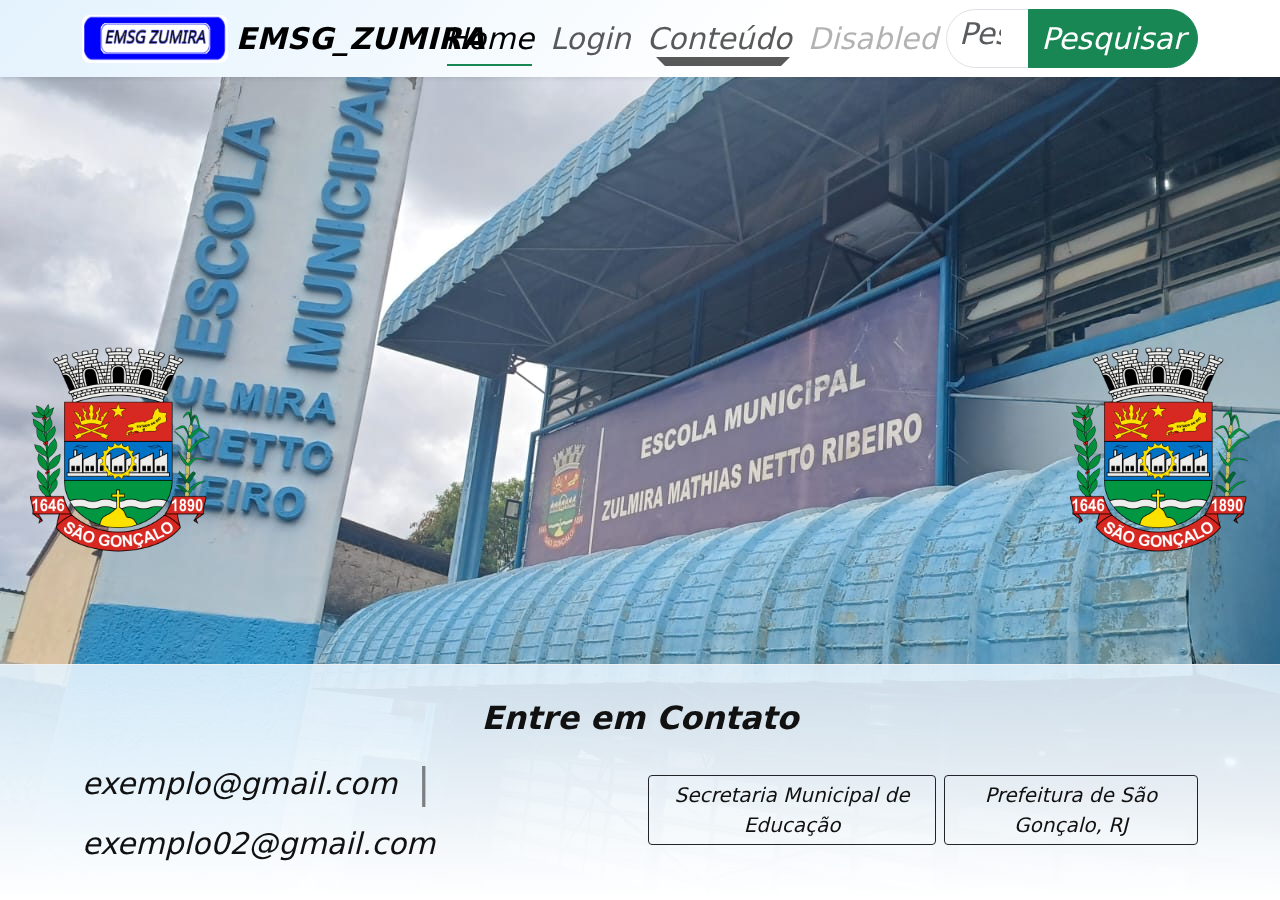
<file: index.html>
<!DOCTYPE html>
<html lang="pt-BR">
<head>
    <meta charset="UTF-8">
    <meta name="viewport" content="width=device-width, initial-scale=1.0">
    <title>EMSG_ZUMIRA</title>
    <link rel="stylesheet" href="style.css">
    <!-- Bootstrap CSS -->
    <link href="https://cdn.jsdelivr.net/npm/bootstrap@5.3.3/dist/css/bootstrap.min.css" 
          rel="stylesheet" 
          integrity="sha384-QWTKZyjpPEjISv5WaRU9OFeRpok6YctnYmDr5pNlyT2bRjXh0JMhjY6hW+ALEwIH" 
          crossorigin="anonymous">
</head>
<body class="index-page">
    <!--NavBar-->
    <nav class="navbar navbar-expand-lg navbar-modern sticky-top shadow-sm" data-bs-theme="light">
      <div class="container">
        <a class="navbar-brand d-flex align-items-center" href="#">
          <img src="img/Logo_esc_Zumira.png" alt="Logo Escola Zumira" class="brand-logo me-2">
          <span class="brand-text">EMSG_ZUMIRA</span>
        </a>
        <button class="navbar-toggler" type="button" data-bs-toggle="collapse" data-bs-target="#navbarSupportedContent" aria-controls="navbarSupportedContent" aria-expanded="false" aria-label="Alternar navegação">
          <span class="navbar-toggler-icon"></span>
        </button>
        <div class="collapse navbar-collapse" id="navbarSupportedContent">
          <ul class="navbar-nav me-auto mb-2 mb-lg-0">
            <li class="nav-item">
              <a class="nav-link active" aria-current="page" href="#">Home</a>
            </li>
            <li class="nav-item">
              <a class="nav-link" href="login.html">Login</a>
            </li>
            <li class="nav-item dropdown">
              <a class="nav-link dropdown-toggle" href="#" role="button" data-bs-toggle="dropdown" aria-expanded="false">
                Conteúdo
              </a>
              <ul class="dropdown-menu">
                <li><a class="dropdown-item" href="#" data-bs-toggle="modal" data-bs-target="#modalHistoria">História</a></li>
                <li><a class="dropdown-item" href="#" data-bs-toggle="modal" data-bs-target="#modalDiretora">Diretora</a></li>
                <li><hr class="dropdown-divider"></li>
                <li><a class="dropdown-item" href="#" data-bs-toggle="modal" data-bs-target="#modalSecretaria">Secretaria</a></li>
                <li><a class="dropdown-item" href="fotos.html" target="_blank" rel="noopener">Fotos</a></li>
              </ul>
            </li>
            <li class="nav-item">
              <a class="nav-link disabled" aria-disabled="true">Disabled</a>
            </li>
          </ul>
          <form class="d-flex" role="search">
            <div class="input-group search-pill">
              <input class="form-control" type="search" placeholder="Pesquisar" aria-label="Pesquisar">
              <button class="btn btn-success" type="submit">Pesquisar</button>
            </div>
          </form>
        </div>
      </div>
    </nav>

<main class="container content">
 <img src="img/Bras_SG_01.png" alt="Brasão de São Gonçalo" class="brasao brasao-left">
    <img src="img/Bras_SG_01.png" alt="Brasão de São Gonçalo" class="brasao brasao-right">

</main>
     

<!-- Modais de Conteúdo -->
<div class="modal fade" id="modalHistoria" tabindex="-1" aria-labelledby="modalHistoriaLabel" aria-hidden="true">
  <div class="modal-dialog modal-dialog-centered modal-xl">
    <div class="modal-content">
      <div class="modal-header">
        <h5 class="modal-title" id="modalHistoriaLabel">História</h5>
        <button type="button" class="btn-close" data-bs-dismiss="modal" aria-label="Close"></button>
      </div>
      <div class="modal-body">
        <div class="row g-3 align-items-center">
          <div class="col-12 col-md-4 text-center">
            <img src="img/Bras_SG_01.png" alt="Brasão de São Gonçalo" class="img-fluid" style="max-height: 180px;">
          </div>
          <div class="col-12 col-md-8">
            <p>
              A Escola Municipal EMSG Zumira tem uma trajetória dedicada à formação cidadã e ao
              desenvolvimento integral dos estudantes. Ao longo dos anos, consolidou-se como
              referência local em educação, unindo tradição, inovação pedagógica e participação da comunidade.
            </p>
            <p>
              Nossa missão é promover um ambiente inclusivo, colaborativo e estimulante, onde cada estudante
              possa construir conhecimentos, valores e projetos de vida com autonomia e responsabilidade.
            </p>
          </div>
        </div>
      </div>
      <div class="modal-footer">
        <button type="button" class="btn btn-secondary" data-bs-dismiss="modal">Fechar</button>
      </div>
    </div>
  </div>
</div>

<div class="modal fade" id="modalDiretora" tabindex="-1" aria-labelledby="modalDiretoraLabel" aria-hidden="true">
  <div class="modal-dialog modal-dialog-centered modal-xl">
    <div class="modal-content">
      <div class="modal-header">
        <h5 class="modal-title" id="modalDiretoraLabel">Diretora</h5>
        <button type="button" class="btn-close" data-bs-dismiss="modal" aria-label="Close"></button>
      </div>
      <div class="modal-body">
        <div class="row g-3 align-items-center">
          <div class="col-12 col-md-4 text-center">
            <img src="img/img_02.jpg" alt="Foto da Diretora" class="img-fluid rounded" style="max-height: 220px; object-fit: cover;">
          </div>
          <div class="col-12 col-md-8">
            <p>
              A direção da escola atua com foco na gestão democrática, promovendo a escuta ativa
              de estudantes, responsáveis, docentes e funcionários. A liderança pauta-se na ética,
              no diálogo e na busca constante pela melhoria dos processos de ensino e aprendizagem.
            </p>
            <p>
              Sob sua coordenação, a escola fortalece projetos pedagógicos, ações culturais e
              iniciativas de integração com a comunidade escolar.
            </p>
          </div>
        </div>
      </div>
      <div class="modal-footer">
        <button type="button" class="btn btn-secondary" data-bs-dismiss="modal">Fechar</button>
      </div>
    </div>
  </div>
</div>

<div class="modal fade" id="modalSecretaria" tabindex="-1" aria-labelledby="modalSecretariaLabel" aria-hidden="true">
  <div class="modal-dialog modal-dialog-centered modal-xl">
    <div class="modal-content">
      <div class="modal-header">
        <h5 class="modal-title" id="modalSecretariaLabel">Secretaria</h5>
        <button type="button" class="btn-close" data-bs-dismiss="modal" aria-label="Close"></button>
      </div>
      <div class="modal-body">
        <div class="row g-3 align-items-center">
          <div class="col-12 col-md-4 text-center">
            <img src="img/img_04.jpg" alt="Foto da Secretaria" class="img-fluid rounded" style="max-height: 220px; object-fit: cover;">
          </div>
          <div class="col-12 col-md-8">
            <p>
              A Secretaria escolar é responsável pelo atendimento à comunidade, organização de
              documentos, matrículas, transferências e suporte administrativo. O setor atua com
              cordialidade, eficiência e transparência para garantir um fluxo de informações claro.
            </p>
            <p>
              Horário de atendimento: de segunda a sexta-feira, das 8h às 17h.
            </p>
          </div>
        </div>
      </div>
      <div class="modal-footer">
        <button type="button" class="btn btn-secondary" data-bs-dismiss="modal">Fechar</button>
      </div>
    </div>
  </div>
</div>

<!-- Bootstrap JS Bundle with Popper -->
<script src="https://cdn.jsdelivr.net/npm/bootstrap@5.3.3/dist/js/bootstrap.bundle.min.js" 
        integrity="sha384-YvpcrYf0tY3lHB60NNkmXc5s9fDVZLESaAA55NDzOxhy9GkcIdslK1eN7N6jIeHz" 
        crossorigin="anonymous"></script> 
    
 <footer id="Contato" class="footer-modern mt-4">
  <div class="container py-4">
    <h3 class="footer-title mb-3">Entre em Contato</h3>
    <div class="row align-items-center g-3">
      <div class="col-12 col-md-6">
        <div class="contatos-email d-flex flex-wrap align-items-center gap-2">
          <a class="link-email" href="mailto:exemplo@gmail.com">exemplo@gmail.com</a><br>
          <span class="divider">|</span>
          <a class="link-email" href="mailto:exemplo02@gmail.com">exemplo02@gmail.com</a>
        </div>
      </div>
      <div class="col-12 col-md-6">
        <div class="social d-flex flex-column flex-md-row gap-2 justify-content-md-end">
          <a class="btn btn-outline-dark btn-sm px-3" href="https://www.saogoncalo.rj.gov.br/educacao-3/" target="_blank">Secretaria Municipal de Educação</a>
          <a class="btn btn-outline-dark btn-sm px-3" href="https://www.saogoncalo.rj.gov.br/" target="_blank">Prefeitura de São Gonçalo, RJ</a>
        </div>
      </div>
    </div>
  </div>
 </footer>


    
    </body>
</html>
</file>
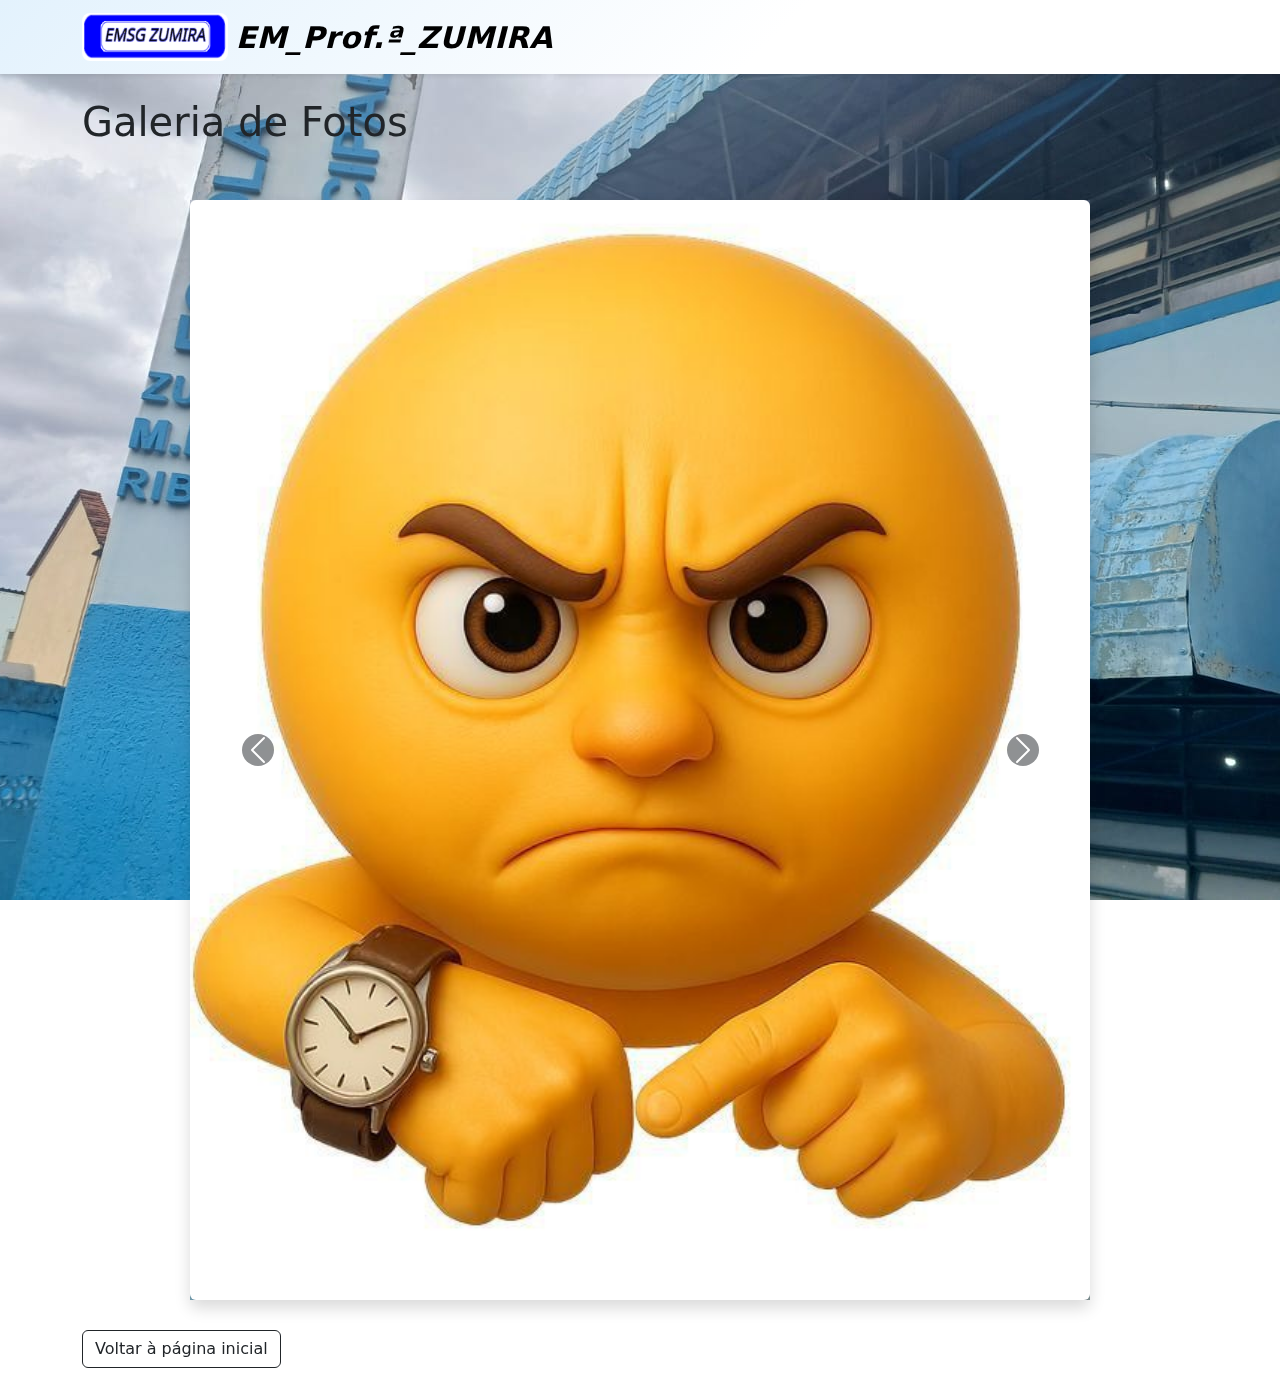
<file: fotos.html>
<!DOCTYPE html>
<html lang="pt-BR">
<head>
  <meta charset="UTF-8">
  <meta name="viewport" content="width=device-width, initial-scale=1.0">
  <title>Galeria de Fotos - EM_Prof.ª_ZUMIRA</title>
  <link rel="stylesheet" href="style.css">
  <!-- Bootstrap CSS -->
  <link href="https://cdn.jsdelivr.net/npm/bootstrap@5.3.3/dist/css/bootstrap.min.css" rel="stylesheet" integrity="sha384-QWTKZyjpPEjISv5WaRU9OFeRpok6YctnYmDr5pNlyT2bRjXh0JMhjY6hW+ALEwIH" crossorigin="anonymous">
</head>
<body class="index-page">
  <nav class="navbar navbar-expand-lg navbar-modern sticky-top shadow-sm" data-bs-theme="light">
    <div class="container">
      <a class="navbar-brand d-flex align-items-center" href="index.html" target="_self">
        <img src="img/Logo_esc_Zumira.png" alt="Logo Escola Zumira" class="brand-logo me-2">
        <span class="brand-text">EM_Prof.ª_ZUMIRA</span>
      </a>
    </div>
  </nav>
<!-- Início da galeria de fotos -->
  <main class="container content py-4">
    <h1 class="mb-4">Galeria de Fotos</h1>
    <div id="galeriaCarousel" class="carousel slide" data-bs-ride="carousel">
      <div class="carousel-indicators">
        <!-- Indicadores de fotos -->
        <button type="button" data-bs-target="#galeriaCarousel" data-bs-slide-to="0" class="active" aria-current="true" aria-label="Foto 1"></button>
        <button type="button" data-bs-target="#galeriaCarousel" data-bs-slide-to="1" aria-label="Foto 2"></button>
        <button type="button" data-bs-target="#galeriaCarousel" data-bs-slide-to="2" aria-label="Foto 3"></button>
        <button type="button" data-bs-target="#galeriaCarousel" data-bs-slide-to="3" aria-label="Foto 4"></button>
        <button type="button" data-bs-target="#galeriaCarousel" data-bs-slide-to="4" aria-label="Foto 5"></button>
        <button type="button" data-bs-target="#galeriaCarousel" data-bs-slide-to="5" aria-label="Foto 6"></button>
        <button type="button" data-bs-target="#galeriaCarousel" data-bs-slide-to="6" aria-label="Foto 7"></button>
        <button type="button" data-bs-target="#galeriaCarousel" data-bs-slide-to="7" aria-label="Foto 8"></button>
        <button type="button" data-bs-target="#galeriaCarousel" data-bs-slide-to="8" aria-label="Foto 9"></button>
        <button type="button" data-bs-target="#galeriaCarousel" data-bs-slide-to="9" aria-label="Foto 10"></button>
        <button type="button" data-bs-target="#galeriaCarousel" data-bs-slide-to="10" aria-label="Foto 11"></button>
        <button type="button" data-bs-target="#galeriaCarousel" data-bs-slide-to="11" aria-label="Foto 12"></button>
        <button type="button" data-bs-target="#galeriaCarousel" data-bs-slide-to="12" aria-label="Foto 13"></button>
        <button type="button" data-bs-target="#galeriaCarousel" data-bs-slide-to="13" aria-label="Foto 14"></button>
        <button type="button" data-bs-target="#galeriaCarousel" data-bs-slide-to="14" aria-label="Foto 15"></button>

      </div>
      <!-- Carrossel de fotos -->
      <div class="carousel-inner rounded shadow">
        <div class="carousel-item active">
          <img src="img/img_01.jpg" class="d-block w-100" alt="Foto 1">
        </div>
        <div class="carousel-item">
          <img src="img/img_02.jpg" class="d-block w-100" alt="Foto 2">
        </div>
        <div class="carousel-item">
          <img src="img/img_03.jpg" class="d-block w-100" alt="Foto 3">
        </div>
        <div class="carousel-item">
          <img src="img/img_04.jpg" class="d-block w-100" alt="Foto 4">
        </div>
        <div class="carousel-item">
          <img src="img/img_05.jpg" class="d-block w-100" alt="Foto 5">
        </div>
        <div class="carousel-item">
          <img src="img/img_06.jpg" class="d-block w-100" alt="Foto 6">
        </div>
        <div class="carousel-item">
          <img src="img/Foto_Esco_01.jpeg" class="d-block w-100" alt="Foto 7">
        </div>
        <div class="carousel-item">
          <img src="img/Foto_Esco_02.jpeg" class="d-block w-100" alt="Foto 8">
        </div>
        <div class="carousel-item">
          <img src="img/Foto_Esco_03.jpeg" class="d-block w-100" alt="Foto 9">
        </div>
        <div class="carousel-item">
          <img src="img/Foto_Esco_04.jpeg" class="d-block w-100" alt="Foto 10">
        </div>
        <div class="carousel-item">
          <img src="img/Foto_Esco_05.jpeg" class="d-block w-100" alt="Foto 11">
        </div>
        <div class="carousel-item">
          <img src="img/Foto_Esco_06.jpeg" class="d-block w-100" alt="Foto 12">
        </div>
        <div class="carousel-item">
          <img src="img/Foto_Esco_07.jpeg" class="d-block w-100" alt="Foto 13">
        </div>
        <div class="carousel-item">
          <img src="img/Foto_Esco_08.jpeg" class="d-block w-100" alt="Foto 14">
        </div>
        <div class="carousel-item">
          <img src="img/Foto_Esco_09.jpeg" class="d-block w-100" alt="Foto 15">
        </div>        
      </div>
      <!-- Botões de navegação -->
      <button class="carousel-control-prev" type="button" data-bs-target="#galeriaCarousel" data-bs-slide="prev">
        <!-- acrescentado o bg-dark e o rounded-circle para melhorar a aparência do icone de passar as fotos-->
        <span class="carousel-control-prev-icon bg-dark rounded-circle" aria-hidden="true"></span>
        <span class="visually-hidden">Anterior</span>
      </button>
      <button class="carousel-control-next" type="button" data-bs-target="#galeriaCarousel" data-bs-slide="next">
        <span class="carousel-control-next-icon bg-dark rounded-circle" aria-hidden="true"></span>
        <span class="visually-hidden">Próxima</span>
      </button>
    </div>
    <div class="mt-4">
      <button type="button" class="btn btn-outline-dark" onclick="voltarParaPrincipal()">Voltar à página inicial</button>
    </div>
  </main>

  <!-- Bootstrap JS -->
  <script src="https://cdn.jsdelivr.net/npm/bootstrap@5.3.3/dist/js/bootstrap.bundle.min.js" 
  integrity="sha384-YvpcrYf0tY3lHB60NNkmXc5s9fDVZLESaAA55NDzOxhy9GkcIdslK1eN7N6jIeHz" crossorigin="anonymous"></script>
  <script>
    function voltarParaPrincipal() {
      if (window.opener && !window.opener.closed) {
        window.close();
      } else {
        window.location.replace('index.html');
      }
    }
  </script>
</body>
</html>
</file>
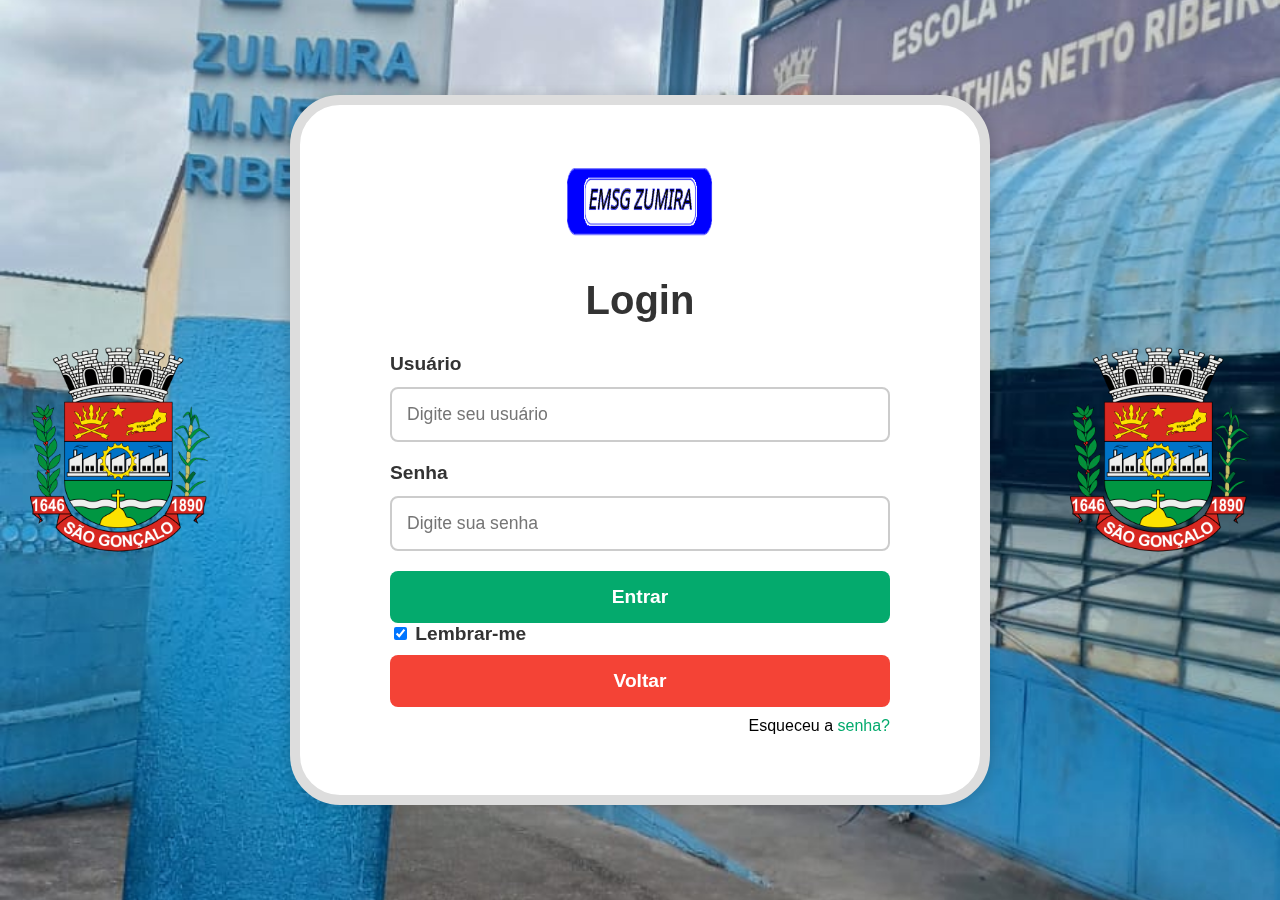
<file: login.html>
<!DOCTYPE html>
<!-- Define o tipo de documento como HTML5 -->

<html lang="pt-BR">
<!-- Início do documento HTML, com idioma definido como português do Brasil -->

<head>
  <meta charset="UTF-8">
  <!-- Define o padrão de caracteres para UTF-8 (suporta acentuação e caracteres especiais) -->

  <meta name="viewport" content="width=device-width, initial-scale=1.0">
  <!-- Faz o site se ajustar automaticamente a diferentes tamanhos de tela (responsivo) -->

  <title>Login</title>
  <!-- Título da aba do navegador -->

  <link rel="stylesheet" href="style.css">
  <!-- Conecta o arquivo CSS externo (style.css), que contém o design e os estilos visuais da página -->
</head>

<body class="login-page">
  <!-- Corpo do site, com a classe "login-page" usada para aplicar estilos específicos da tela de login -->

  <main class="container content">
    <!-- Área principal do conteúdo da página -->

    <!-- Imagem do brasão de São Gonçalo do lado esquerdo -->
    <img src="img/Bras_SG_01.png" alt="Brasão de São Gonçalo" class="brasao brasao-left">

    <!-- Imagem do brasão de São Gonçalo do lado direito -->
    <img src="img/Bras_SG_01.png" alt="Brasão de São Gonçalo" class="brasao brasao-right">
  </main>

  <form action="/action_page.php" method="post">
    <!-- Início do formulário de login. 
         'action' indica para onde os dados serão enviados e 'method="post"' envia os dados de forma segura. -->

    <div class="imgcontainer">
      <!-- Div que contém a logo da escola -->
      <img src="img/Logo_esc_Zumira.png" alt="Logo SENAI" width="120" height="60" class="d-inline-block align-text-top">
      <!-- Exibe o logo da escola (ou instituição) -->
    </div>

    <h2>Login</h2>
    <!-- Título principal do formulário -->

    <div class="container">
      <!-- Container que agrupa os campos de entrada e botões -->

      <!-- Campo de texto para o nome de usuário -->
      <label for="uname"><b>Usuário</b></label>
      <input type="text" placeholder="Digite seu usuário" name="uname" required>

      <!-- Campo de senha -->
      <label for="psw"><b>Senha</b></label>
      <input type="password" placeholder="Digite sua senha" name="psw" required>
          
      <!-- Botão principal para enviar o formulário -->
      <button type="submit">Entrar</button>

      <!-- Checkbox para lembrar o login -->
      <label>
        <input type="checkbox" checked="checked" name="remember"> Lembrar-me
      </label>

      <!-- Botão que redireciona de volta para a página inicial -->
      <button type="button" class="cancelbtn" onclick="window.location.href='index.html'">Voltar</button>

      <!-- Link para recuperação de senha -->
      <span class="psw">Esqueceu a <a href="#">senha?</a></span>
    </div>
  </form>

</body>
</html>
<!-- Fim do documento HTML -->
</file>
<file: style.css>
/* ========================================
   BACKGROUNDS E LAYOUT PRINCIPAL
   ======================================== */

/* Background da página inicial com imagem da escola */
body.index-page {
  background: url('img/img_Escola_01.jpeg') no-repeat center center fixed;
  background-size: cover;
  position: relative;
  display: flex;          /* permite empurrar o footer para o rodapé */
  flex-direction: column; /* conteúdo em coluna */
  min-height: 100vh;      /* ocupa altura total da janela */
}

/* Overlay transparente para manter a imagem de fundo visível */
body.index-page::before {
  content: '';
  position: fixed;
  top: 0;
  left: 0;
  width: 100%;
  height: 100%;
  background-color: transparent; /* remove a opacidade sobre a imagem de fundo */
  z-index: -1;
}

/* Imagens fluidas por padrão (evita overflow em telas menores) */
img {
  max-width: 100%;
  height: auto;
}

/* Background da página de login com imagem diferente da escola */
body.login-page {
  background: url('img/img_Escola_02.jpeg') no-repeat center center fixed;
  background-size: cover;
  position: relative;
  display: flex;
  justify-content: center;
  align-items: center;
  min-height: 100vh;
  margin: 0;
  font-family: Arial, Helvetica, sans-serif;
}

/* Overlay transparente para manter a imagem de fundo visível no login */
body.login-page::before {
  content: '';
  position: fixed;
  top: 0;
  left: 0;
  width: 100%;
  height: 100%;
  background-color: transparent; /* sem opacidade sobre o background */
  z-index: -1;
}

/* Container dos brasões como overlay fixo para não interferir no layout flex */
body.login-page .content {
  position: fixed;
  top: 0;
  left: 0;
  width: 100%;
  height: 100%;
  pointer-events: none;
}

/* ========================================
   FORMULÁRIO DE LOGIN
   ======================================== */

/* Container principal do formulário de login */
body.login-page form {
  border: 10px solid #ddd;
  border-radius: 50px;
  background-color: #fff;
  padding: 60px 90px;
  width: 500px;
  height: auto;
  min-height: 500px;
  position: relative;
  z-index: 1;
  box-shadow: 0 0 15px rgba(0,0,0,0.2);
}

/* Título do formulário de login */
body.login-page form h2 {
  text-align: center;
  margin-bottom: 30px;
  color: #333;
  font-size: 2.5em;
}

/* Labels dos campos do formulário */
body.login-page form label {
  font-size: 1.2em;
  font-weight: bold;
  color: #333;
}

/* Campos de entrada (usuário e senha) */
body.login-page form input[type="text"],
body.login-page form input[type="password"] {
  width: 100%;
  padding: 15px;
  margin: 12px 0 20px 0;
  border: 2px solid #ccc;
  border-radius: 8px;
  box-sizing: border-box;
  font-size: 1.1em;
}

/* Botão principal de login */
body.login-page form button {
  background-color: #04AA6D;
  color: white;
  padding: 15px;
  border: none;
  border-radius: 8px;
  cursor: pointer;
  width: 100%;
  font-size: 1.2em;
  font-weight: bold;
}

/* Efeito hover no botão principal */
body.login-page form button:hover {
  background-color: #038b5d;
}

/* Botão de cancelar/voltar */
body.login-page form .cancelbtn {
  background-color: #f44336;
  margin-top: 10px;
}

/* Container do logo da escola */
body.login-page .imgcontainer {
  text-align: center;
  margin-bottom: 15px;
}

/* Logo da escola no formulário */
body.login-page .imgcontainer img {
  width: 150px;
  height: 75px;
}

/* Avatar do usuário (não utilizado atualmente) */
body.login-page img.avatar {
  width: 80px;
  height: 80px;
  border-radius: 50%;
}

/* Container interno do formulário */
body.login-page form .container {
  padding: 0;
}

/* Link "Esqueceu a senha?" */
body.login-page .psw {
  display: block;
  text-align: right;
  margin-top: 10px;
}

/* Estilo do link de senha */
body.login-page .psw a {
  color: #04AA6D;
  text-decoration: none;
}

/* Efeito hover no link de senha */
body.login-page .psw a:hover {
  text-decoration: underline;
}

/* ========================================
   RESPONSIVIDADE - FORMULÁRIO DE LOGIN
   ======================================== */

/* Ajustes para tablets e dispositivos móveis */
@media screen and (max-width: 768px) {
  body.login-page form {
    width: 90%;
    padding: 40px 30px;
    margin: 20px;
  }
  
  body.login-page form h2 {
    font-size: 2em;
  }
  
  body.login-page form label {
    font-size: 1em;
  }
  
  body.login-page form input[type="text"],
  body.login-page form input[type="password"] {
    padding: 12px;
    font-size: 1em;
  }
  
  body.login-page form button {
    padding: 12px;
    font-size: 1em;
  }
  
  /* Brasões menores no login em telas pequenas */
  body.login-page .brasao {
    width: 100px;
    height: 125px;
  }
  
  body.login-page .brasao-left {
    left: 20px;
  }
  
  body.login-page .brasao-right {
    right: 20px;
  }
}

/* Ajustes para dispositivos móveis pequenos */
@media screen and (max-width: 480px) {
  body.login-page form {
    width: 95%;
    padding: 30px 20px;
    margin: 10px;
  }
  
  body.login-page form h2 {
    font-size: 1.5em;
  }
  
  body.login-page form label {
    font-size: 0.9em;
  }
  
  body.login-page form input[type="text"],
  body.login-page form input[type="password"] {
    padding: 10px;
    font-size: 0.9em;
  }
  
  body.login-page form button {
    padding: 10px;
    font-size: 0.9em;
  }
}

/* ========================================
   CARROSSEL DE IMAGENS
   ======================================== */

/* Container principal do carrossel */
.carousel {
  max-width: 900px;
  margin: 6vh auto 30px; /* sobe o carrossel um pouco para alinhar visualmente com os brasões */
  background: url('img/img_Escola_01.jpeg') no-repeat center center; /* fundo do carrossel */
  background-size: cover;
}

/* Garantir transparência em todos os níveis do carrossel */
.carousel-inner,
.carousel-item {
  background: transparent;
}

/* Imagens do carrossel com altura fixa */
.carousel-item img {
  height: 1100px; /* Altura fixa para as imagens */
  object-fit: cover; /* Garante que a imagem preencha o espaço sem distorcer */
}

/* Container de conteúdo principal */
.content {
  position: relative;
  min-height: 0;
  padding: 20px 0;
  margin: 0 auto;
  font-size: 20px;
}

/* Faz o conteúdo principal ocupar o espaço e empurra o footer para baixo */
body.index-page .content {
  flex: 1 0 auto;
}

/* ========================================
   BRASÕES DE SÃO GONÇALO
   ======================================== */

/* Brasões fixos nas laterais, sempre centralizados verticalmente */
.brasao {
  width: 180px;
  height: auto;
  position: fixed;
  top: 50%;
  transform: translateY(-50%);
  pointer-events: none; /* evita bloquear interações */
}

/* Brasão da esquerda */
.brasao-left {
  left: 30px;
}

/* Brasão da direita */
.brasao-right {
  right: 30px;
}

/* ========================================
   RESPONSIVIDADE - GERAL
   ======================================== */

/* Ajustes para tablets e dispositivos móveis */
@media (max-width: 768px) {
  .brasao {
    width: 80px; /* Tamanho menor em telas pequenas */
  }
  .brasao-left { left: 12px; }
  .brasao-right { right: 12px; }
  .carousel-item img { height: 400px; }
  
  /* Ajustes de responsividade para navbar */
  .navbar .nav-link {
    font-size: 18px;
    padding: 0.3rem 0.5rem;
  }
  
  .navbar .navbar-brand {
    font-size: 18px;
  }
  
  .navbar .btn {
    font-size: 16px;
    padding: 0.25rem 0.5rem;
  }
  
  .navbar .form-control {
    font-size: 16px;
  }
  
  .navbar .form-control::placeholder {
    font-size: 16px;
  }

  /* Campo de busca ocupar a largura total no mobile */
  .navbar .search-pill {
    width: 100%;
  }
  .navbar .search-pill .input-group,
  .navbar .input-group {
    width: 100%;
  }
  .navbar .search-pill .form-control {
    min-width: 0;
  }
  
  /* Footer responsivo */
  footer h3 {
    font-size: 10px;
  }
  
  footer a {
    font-size: 10px;
  }
  
  /* Tornar o footer mais compacto em telas pequenas */
  footer.footer-modern {
    padding: 8px 8px;
  }
  .footer-modern .footer-title {
    font-size: 1.10rem; /* ~20px */
  }
  .footer-modern .social .btn {
    font-size: 8px;
    padding: 0.35rem 0.5rem;
  }
  footer .col-12,
  footer .col-md-6 {
    font-size: 8px;
  }
  .footer-modern .contatos-email {
    gap: 2px;
  }
  .footer-modern .contatos-email .divider {
    display: none;
  }
  
  /* Carrossel responsivo */
  .carousel {
    max-width: 95%;
    margin: 3vh auto 20px;
  }
}

/* Ajustes para tablets (769px - 992px) */
@media (max-width: 992px) and (min-width: 769px) {
  .navbar .nav-link {
    font-size: 24px;
  }
  
  .navbar .navbar-brand {
    font-size: 24px;
  }
  
  .navbar .btn {
    font-size: 20px;
  }
  
  .navbar .form-control::placeholder {
    font-size: 20px;
  }
  
  footer h3 {
    font-size: 40px;
  }
  
  footer a {
    font-size: 20px;
  }
  
  .carousel {
    max-width: 85%;
  }
}

/* Ajustes para dispositivos móveis pequenos (≤480px) */
@media (max-width: 480px) {
  .navbar .nav-link {
    font-size: 14px;
    padding: 0.2rem 0.3rem;
  }
  
  .navbar .navbar-brand {
    font-size: 14px;
  }
  
  .navbar .btn {
    font-size: 12px;
    padding: 0.2rem 0.4rem;
  }
  
  .navbar .form-control {
    font-size: 14px;
  }
  
  .navbar .form-control::placeholder {
    font-size: 14px;
  }
  
  footer h3 {
    font-size: 18px;
  }
  
  footer a {
    font-size: 12px;
  }
  
  /* Footer ainda menor em telas muito pequenas */
  footer.footer-modern {
    padding: 6px 8px;
  }
  .footer-modern .footer-title {
    font-size: 1.1rem;
  }
  .footer-modern .social .btn {
    font-size: 8px;
    padding: 0.3rem 0.45rem;
  }
  footer .col-12,
  footer .col-md-6 {
    font-size: 8px;
  }
  .footer-modern .contatos-email {
    flex-direction: column;
    align-items: flex-start;
  }
  
  .carousel {
    max-width: 98%;
    margin: 2vh auto 15px;
  }
  
  .carousel-item img {
    height: 250px;
  }
  
  /* Brasões ainda menores em telas muito pequenas */
  .brasao {
    width: 60px;
  }
  .brasao-left { left: 8px; }
  .brasao-right { right: 8px; }

  /* Evita sobreposição dos brasões no conteúdo em telas muito pequenas */
  .brasao {
    display: none;
  }
}

/* ========================================
   FOOTER
   ======================================== */

/* Container principal do footer */
footer {
  background-color: lightblue;
  padding: 10px 10px;
  text-align: center;
  color: black;
  font-size: 12px; /* tamanho base do footer */
}

/* Título principal do footer */
footer h3 {
  font-style: italic;
  font-size: 60px;
  margin: 0 0 8px 0;
}

/* Links do footer */
footer a {
  color: black;
  font-style: italic;
  text-decoration: none; /* opcional: remove o sublinhado */
  font-size: 30px;
}

/* Mantém os links pretos mesmo após serem visitados */
footer a:visited {
  font-style: italic;
  color: black;
  font-size: 30px;
}

/* Efeito hover nos links do footer */
footer a:hover {
  font-style: italic;
  text-decoration: underline;
}
footer .col-12 {
  font-size: 20px;
}

/* Ajusta também as colunas médias no footer */
footer .col-md-6 {
  font-size: 40px;
}

/* ========================================
   NAVBAR (BARRA DE NAVEGAÇÃO)
   ======================================== */

/* Links de navegação da navbar */
.navbar .nav-link {
  font-style: italic;
  font-size: 30px; /* tamanho do texto do menu */
  padding-left: 0.6rem;
  padding-right: 0.6rem;
}

/* Logo/marca da navbar */
.navbar .navbar-brand {
  font-style: italic;
  font-size: 30px;
}

/* Botões da navbar */
.navbar .btn {
  font-style: italic;
  font-size: 30px;
}

/* Placeholder do campo de busca da navbar */
.navbar .form-control::placeholder {
  font-style: italic;
  font-size: 30px;
}

/* Suporte adicional para diferentes navegadores */
.navbar .form-control::-webkit-input-placeholder { /* Chrome/Safari */
  font-style: italic;
  font-size: 30px;
}
.navbar .form-control:-ms-input-placeholder { /* IE 10+ */
  font-style: italic;
  font-size: 30px;
}
.navbar .form-control::-ms-input-placeholder { /* Edge legado */
  font-style: italic;
  font-size: 30px;
}

/* Aparência moderna do navbar */
.navbar-modern {
  background: linear-gradient(135deg, #e3f2fd 0%, #ffffff 60%);
  backdrop-filter: blur(6px);
}

/* Marca (logo + texto) */
.navbar-modern .brand-logo {
  height: 48px;
  width: auto;
  border-radius: 8px;
}

.navbar-modern .brand-text {
  font-weight: 700;
  letter-spacing: 0.4px;
}

/* Links com indicador sutil no hover/active */
.navbar-modern .nav-link {
  position: relative;
}

.navbar-modern .nav-link::after {
  content: "";
  position: absolute;
  left: 0.6rem;
  right: 0.6rem;
  bottom: 0.2rem;
  height: 2px;
  background: transparent;
  transition: background-color 0.2s ease;
}

.navbar-modern .nav-link:hover::after,
.navbar-modern .nav-link.active::after {
  background: #198754; /* verde Bootstrap */
}

/* Campo de busca em pílula */
.navbar-modern .search-pill .form-control {
  border-top-left-radius: 999px;
  border-bottom-left-radius: 999px;
}

.navbar-modern .search-pill .btn {
  border-top-right-radius: 999px;
  border-bottom-right-radius: 999px;
}

/* ========================================
   FOOTER MODERNO
   ======================================== */
.footer-modern {
  background: linear-gradient(180deg, rgba(227,242,253,0.9), #ffffff);
  border-top: 1px solid rgba(0,0,0,0.06);
  color: #111;
  margin-top: auto;      /* garante que fique no rodapé quando o conteúdo for curto */
  flex-shrink: 0;        /* evita encolher em layouts flex */
}

.footer-modern .footer-title {
  font-style: italic;
  font-weight: 700;
  font-size: 2rem;
  margin: 0;
}

.footer-modern .contatos-email .divider {
  opacity: 0.5;
  margin: 0 4px;
}

.footer-modern a {
  color: inherit;
  text-decoration: none;
}

.footer-modern a:hover {
  text-decoration: underline;
}

/* Tamanho dos botões de links institucionais no footer */
.footer-modern .social .btn {
  font-size: 20px;
}

/* Itens do dropdown "Conteúdo" maiores para leitura */
.navbar .dropdown-menu .dropdown-item {
  font-size: 20px;
}

/* Modais: aumentar títulos e caixa de informação */
.modal-content {
  font-size: 20px;            /* texto do conteúdo */
}
.modal-content .modal-title {
  font-size: 2rem;            /* título maior */
}
.modal-content .modal-body {
  padding: 1.75rem 2rem;      /* caixa de informação mais espaçosa */
  line-height: 1.6;
}

/* Tamanho de fonte dos modais */
.modal-content {
  font-size: 20px;
}
</file>
